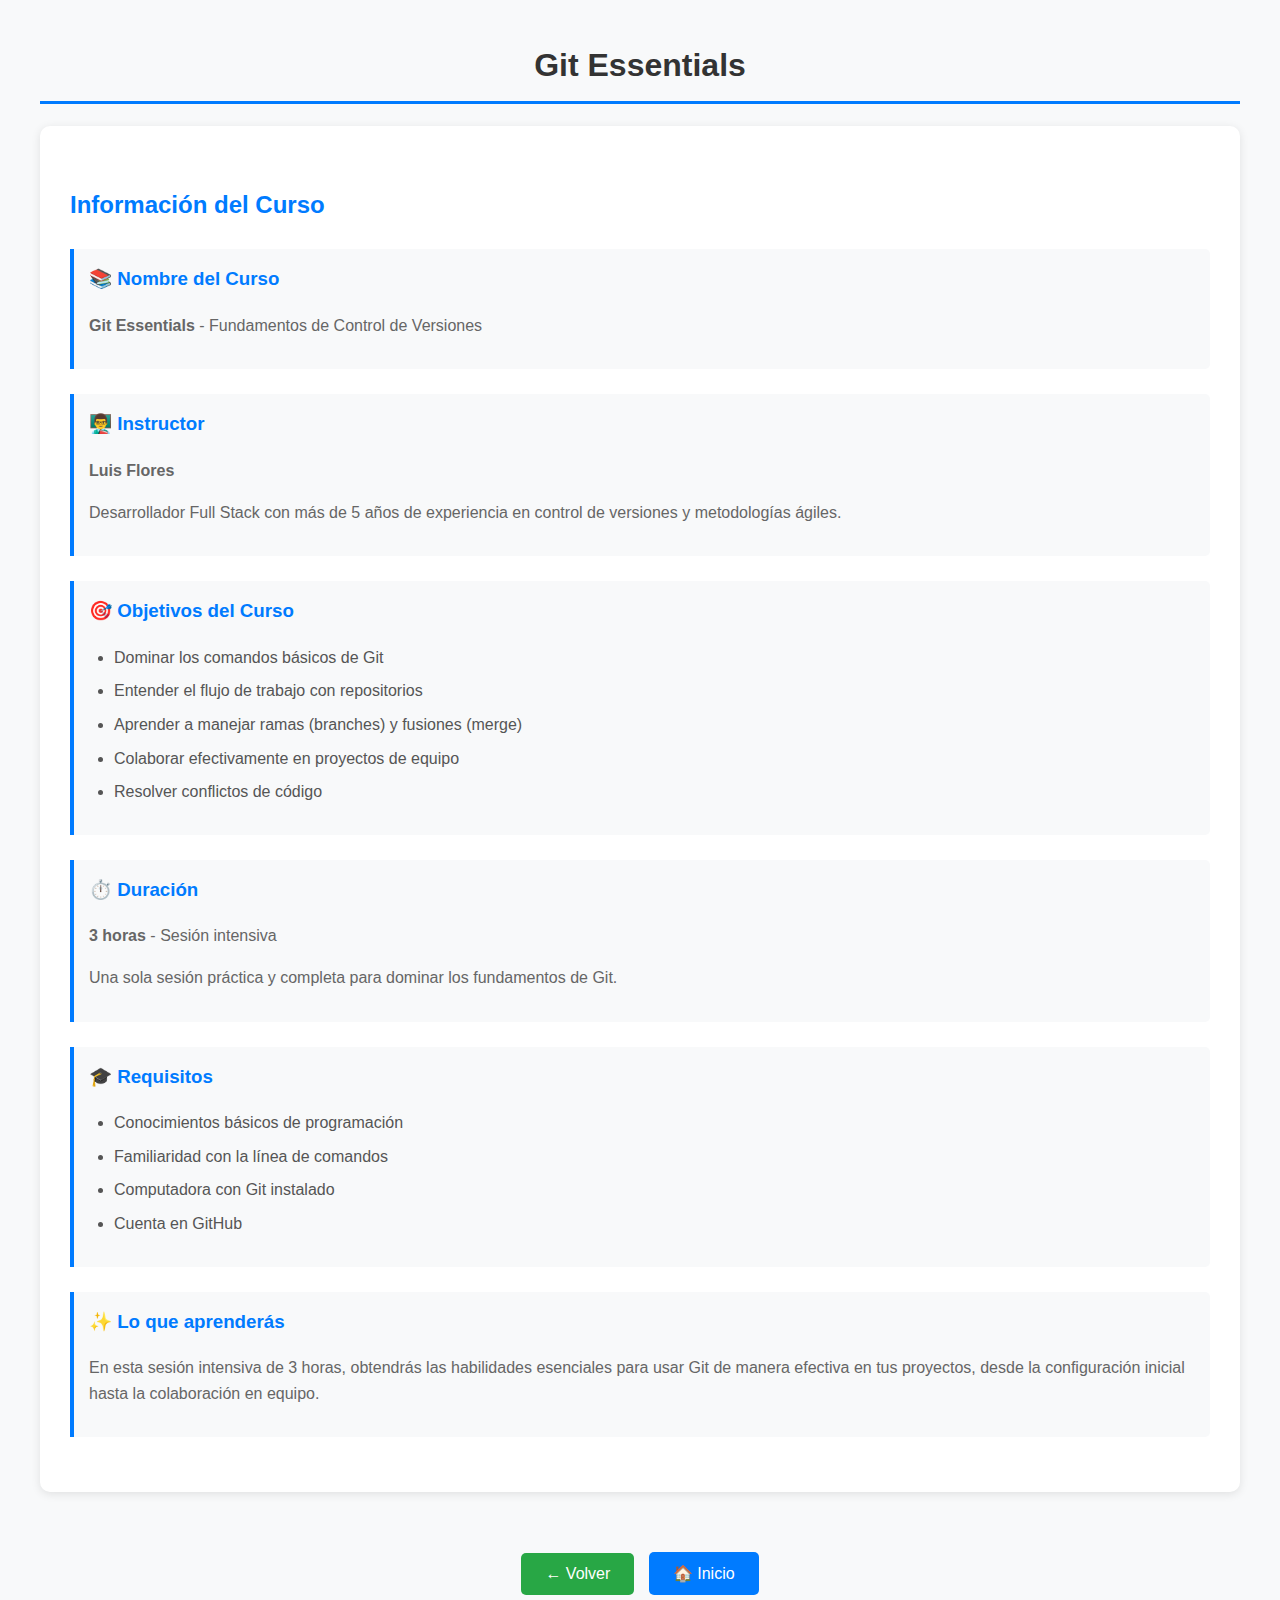
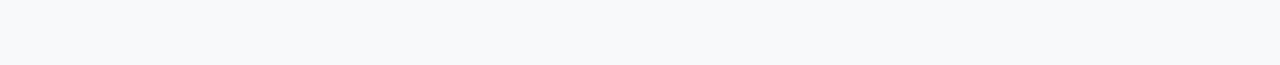
<file: informacion-curso.html>
<!DOCTYPE html>
<html lang="en">
<head>
    <meta charset="UTF-8">
    <meta name="viewport" content="width=device-width, initial-scale=1.0">
    <title>Información del Curso - Git Essentials</title>
    <link rel="stylesheet" href="styles.css">
</head>
<body>
    <h1>Git Essentials</h1>
    
    <div class="course-info">
        <h2>Información del Curso</h2>
        
        <div class="info-section">
            <h3>📚 Nombre del Curso</h3>
            <p><strong>Git Essentials</strong> - Fundamentos de Control de Versiones</p>
        </div>

        <div class="info-section">
            <h3>👨‍🏫 Instructor</h3>
            <p><strong>Luis Flores</strong></p>
            <p>Desarrollador Full Stack con más de 5 años de experiencia en control de versiones y metodologías ágiles.</p>
        </div>

        <div class="info-section">
            <h3>🎯 Objetivos del Curso</h3>
            <ul>
                <li>Dominar los comandos básicos de Git</li>
                <li>Entender el flujo de trabajo con repositorios</li>
                <li>Aprender a manejar ramas (branches) y fusiones (merge)</li>
                <li>Colaborar efectivamente en proyectos de equipo</li>
                <li>Resolver conflictos de código</li>
            </ul>
        </div>

        <div class="info-section">
            <h3>⏱️ Duración</h3>
            <p><strong>3 horas</strong> - Sesión intensiva</p>
            <p>Una sola sesión práctica y completa para dominar los fundamentos de Git.</p>
        </div>

        <div class="info-section">
            <h3>🎓 Requisitos</h3>
            <ul>
                <li>Conocimientos básicos de programación</li>
                <li>Familiaridad con la línea de comandos</li>
                <li>Computadora con Git instalado</li>
                <li>Cuenta en GitHub</li>
            </ul>
        </div>

        <div class="info-section">
            <h3>✨ Lo que aprenderás</h3>
            <p>En esta sesión intensiva de 3 horas, obtendrás las habilidades esenciales para usar Git de manera efectiva en tus proyectos, desde la configuración inicial hasta la colaboración en equipo.</p>
        </div>
    </div>

    <div class="navigation">
        <button class="nav-button secondary" onclick="window.location.href='segunda-pagina.html'">
            ← Volver
        </button>
        <button class="nav-button" onclick="window.location.href='index.html'">
            🏠 Inicio
        </button>
    </div>
</body>
</html>
</file>
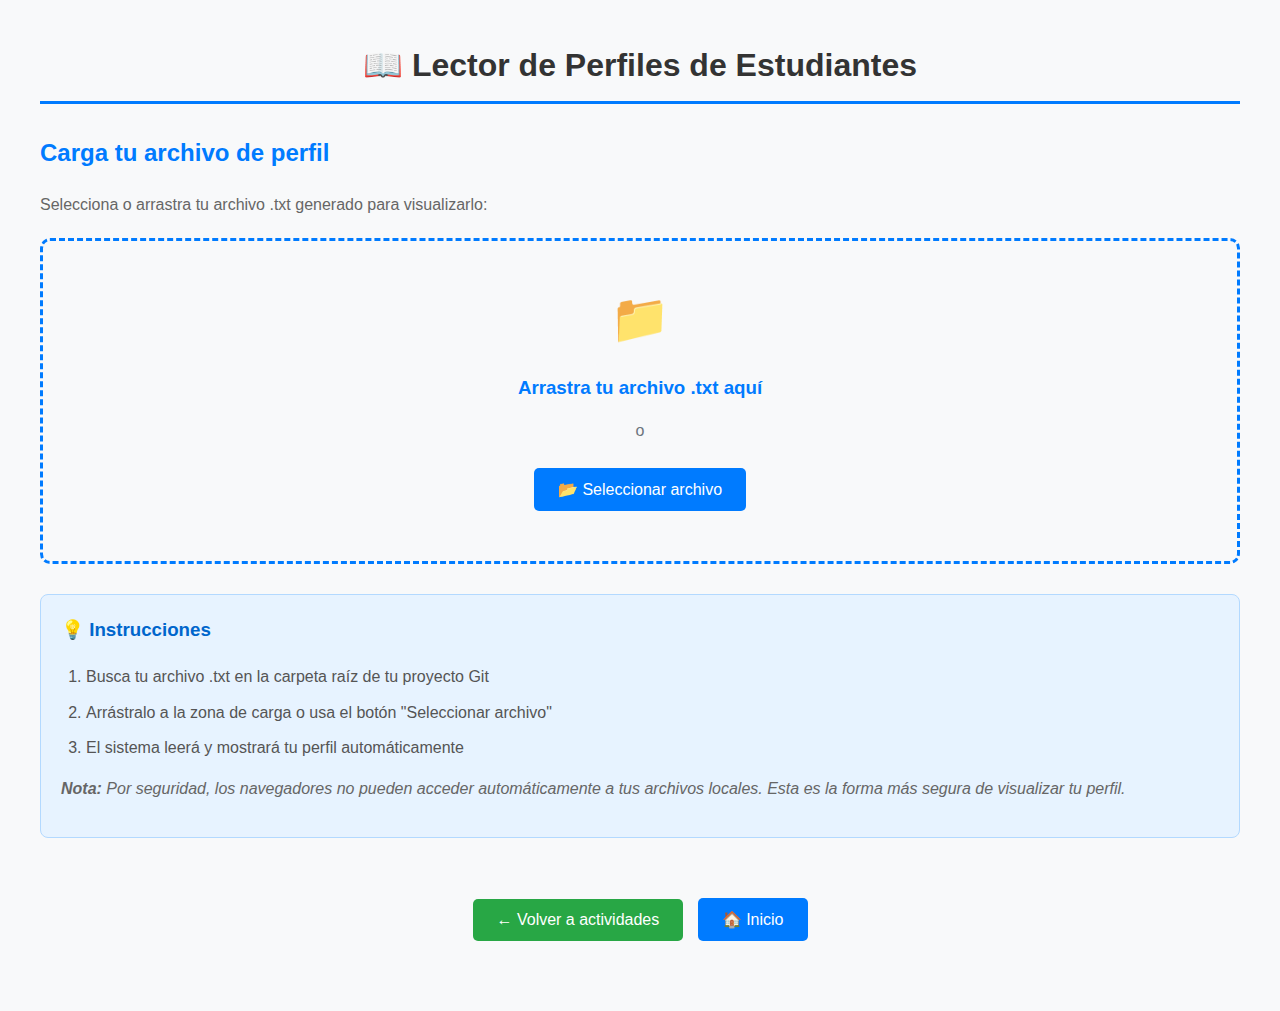
<file: lector-perfiles.html>
<!DOCTYPE html>
<html lang="en">
<head>
    <meta charset="UTF-8">
    <meta name="viewport" content="width=device-width, initial-scale=1.0">
    <title>Lector de Perfiles - Git Essentials</title>
    <link rel="stylesheet" href="styles.css">
</head>
<body>
    <h1>📖 Lector de Perfiles de Estudiantes</h1>
    
    <div class="reader-section">
        <h2>Carga tu archivo de perfil</h2>
        <p>Selecciona o arrastra tu archivo .txt generado para visualizarlo:</p>
        
        <div class="file-upload-area" id="uploadArea">
            <div class="upload-content">
                <div class="upload-icon">📁</div>
                <h3>Arrastra tu archivo .txt aquí</h3>
                <p>o</p>
                <input type="file" id="fileInput" accept=".txt" style="display: none;">
                <button class="nav-button" onclick="document.getElementById('fileInput').click()">
                    📂 Seleccionar archivo
                </button>
            </div>
        </div>

        <div id="profileViewer" class="profile-viewer" style="display: none;">
            <div class="profile-header">
                <h3 id="profileTitle">Perfil de Estudiante</h3>
                <span id="fileName" class="file-name"></span>
            </div>
            
            <div class="profile-content">
                <div class="profile-info">
                    <div class="info-card">
                        <h4>👤 Información Personal</h4>
                        <div class="info-grid">
                            <div class="info-item">
                                <span class="label">Nombre:</span>
                                <span id="studentName" class="value">-</span>
                            </div>
                            <div class="info-item">
                                <span class="label">Semestre:</span>
                                <span id="studentSemester" class="value">-</span>
                            </div>
                            <div class="info-item">
                                <span class="label">Materia favorita:</span>
                                <span id="studentSubject" class="value">-</span>
                            </div>
                            <div class="info-item">
                                <span class="label">Comida favorita:</span>
                                <span id="studentFood" class="value">-</span>
                            </div>
                        </div>
                    </div>

                    <div class="info-card">
                        <h4>📚 Información del Curso</h4>
                        <div class="course-details">
                            <p><strong>Curso:</strong> <span id="courseName">-</span></p>
                            <p><strong>Instructor:</strong> <span id="instructor">-</span></p>
                            <p><strong>Duración:</strong> <span id="duration">-</span></p>
                            <p><strong>Fecha de creación:</strong> <span id="creationDate">-</span></p>
                        </div>
                    </div>
                </div>

                <div class="raw-content">
                    <h4>📄 Contenido original del archivo</h4>
                    <pre id="rawFileContent"></pre>
                </div>
            </div>
        </div>

        <div class="instructions-note">
            <h3>💡 Instrucciones</h3>
            <ol>
                <li>Busca tu archivo .txt en la carpeta raíz de tu proyecto Git</li>
                <li>Arrástralo a la zona de carga o usa el botón "Seleccionar archivo"</li>
                <li>El sistema leerá y mostrará tu perfil automáticamente</li>
            </ol>
            <p><strong>Nota:</strong> Por seguridad, los navegadores no pueden acceder automáticamente a tus archivos locales. Esta es la forma más segura de visualizar tu perfil.</p>
        </div>
    </div>

    <div class="navigation">
        <button class="nav-button secondary" onclick="window.location.href='segunda-pagina.html'">
            ← Volver a actividades
        </button>
        <button class="nav-button" onclick="window.location.href='index.html'">
            🏠 Inicio
        </button>
    </div>

    <script src="profile-reader.js"></script>
</body>
</html>
</file>
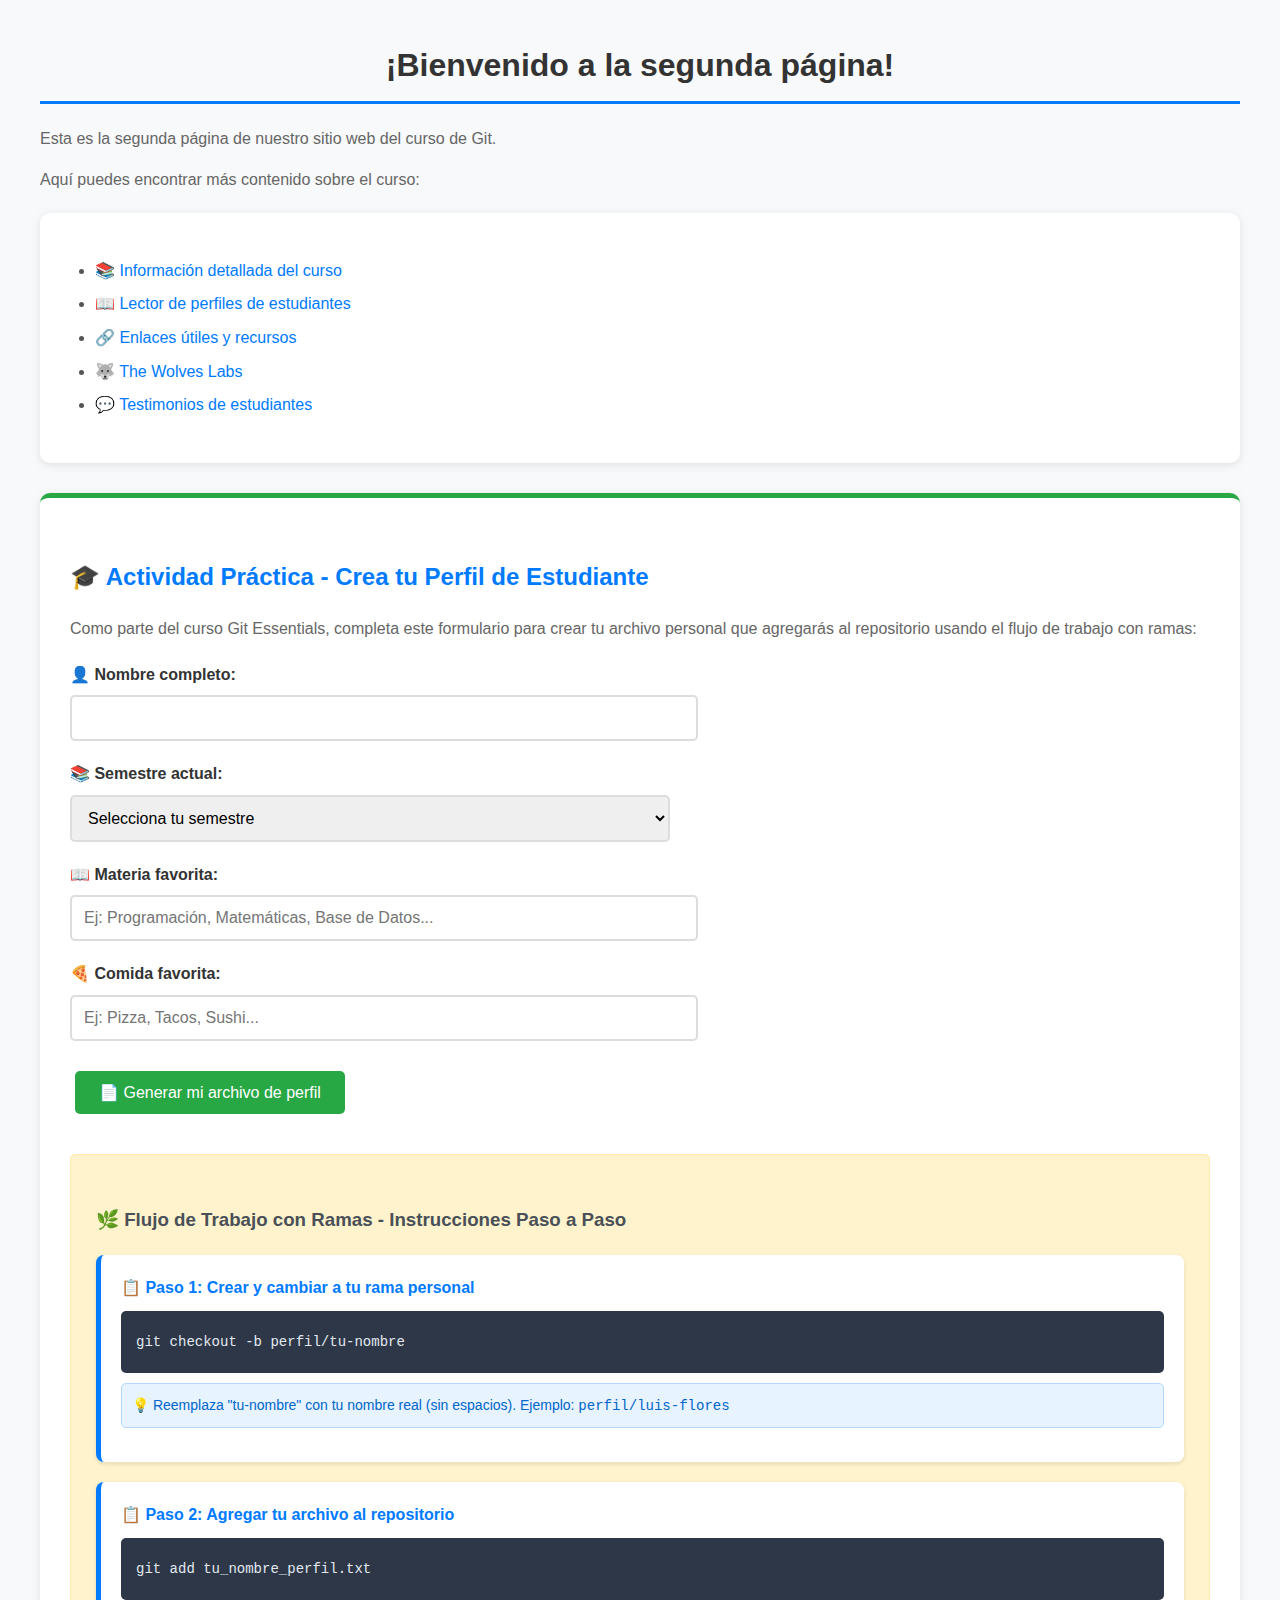
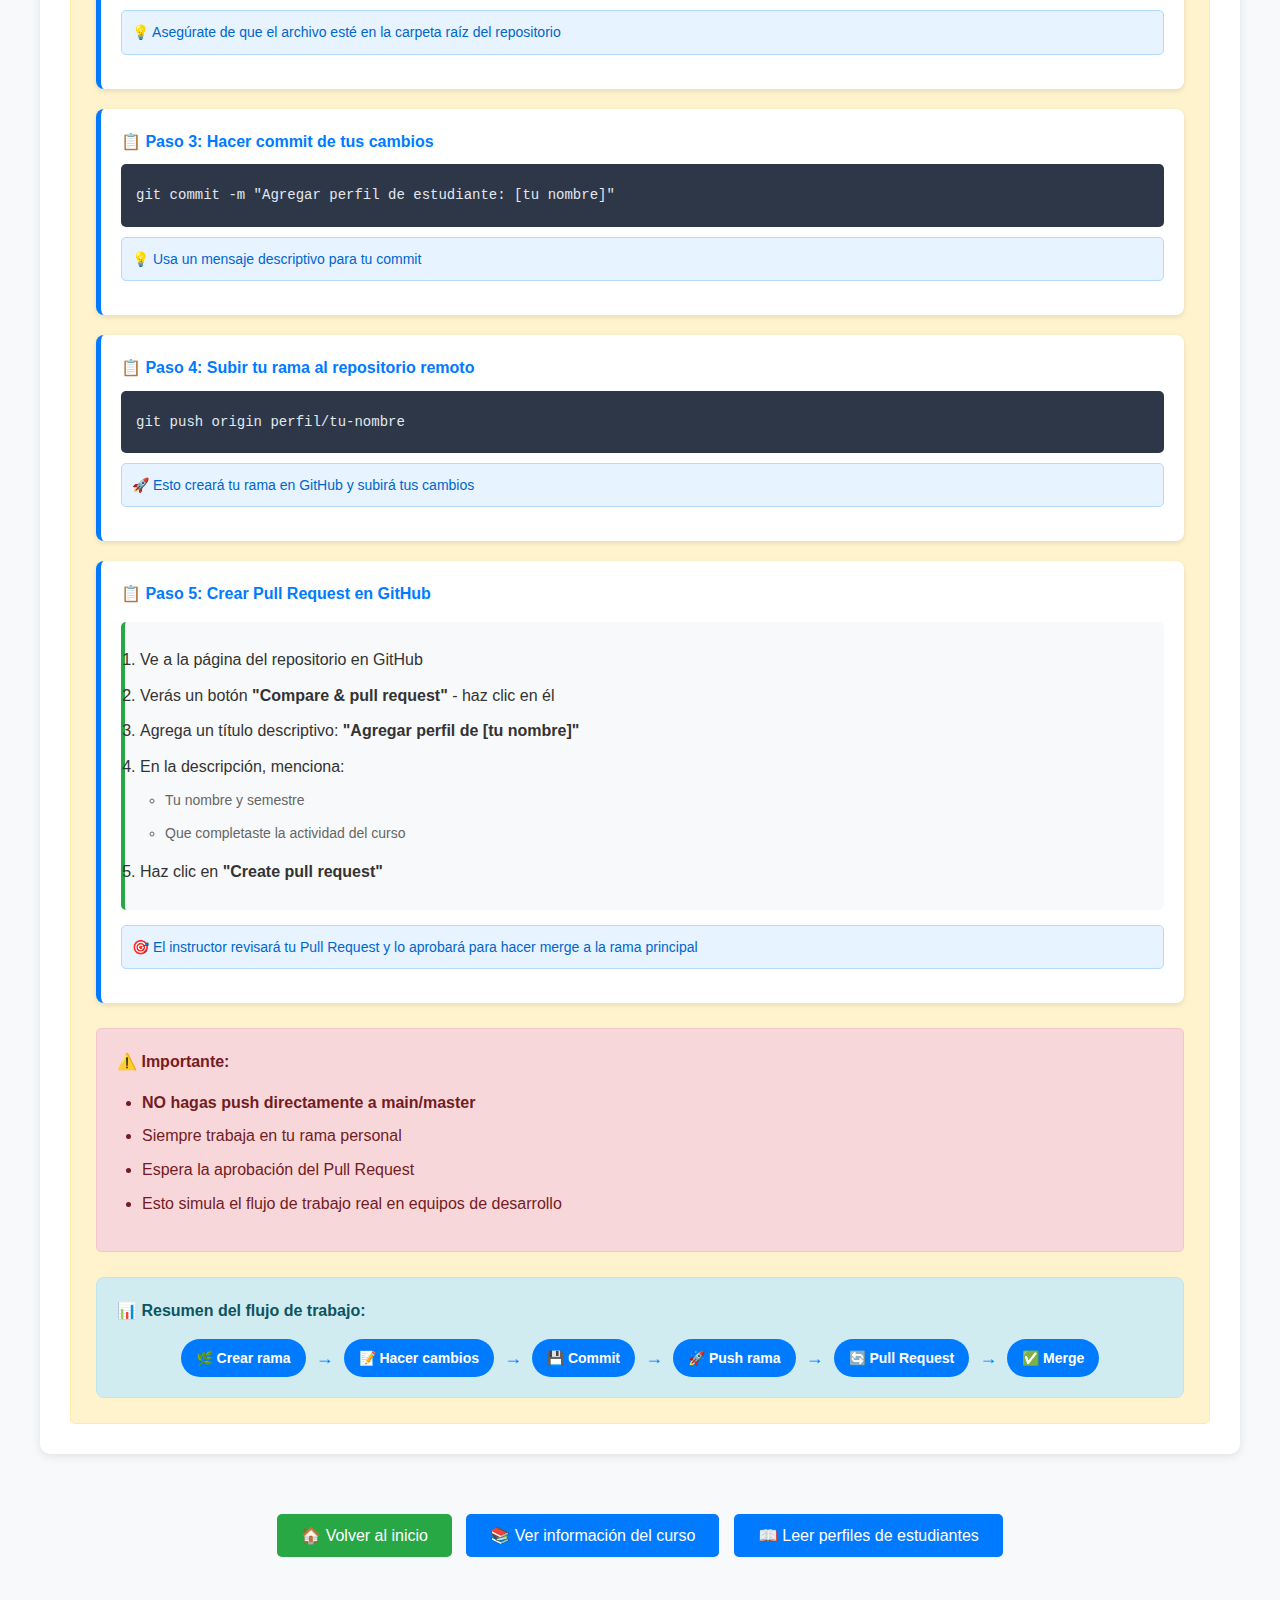
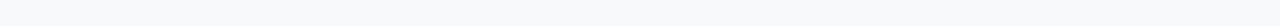
<file: segunda-pagina.html>
<!DOCTYPE html>
<html lang="en">
<head>
    <meta charset="UTF-8">
    <meta name="viewport" content="width=device-width, initial-scale=1.0">
    <title>Segunda Página - Curso Git</title>
    <link rel="stylesheet" href="styles.css">
</head>
<body>
    <h1>¡Bienvenido a la segunda página!</h1>
    <p>Esta es la segunda página de nuestro sitio web del curso de Git.</p>
    <p>Aquí puedes encontrar más contenido sobre el curso:</p>
    
    <div class="course-info">
        <ul>
            <li><a href="informacion-curso.html" style="color: #007bff; text-decoration: none;">📚 Información detallada del curso</a></li>
            <li><a href="lector-perfiles.html" style="color: #007bff; text-decoration: none;">📖 Lector de perfiles de estudiantes</a></li>
            <li><a href="https://www.canva.com/design/DAG2FivSZEg/6a_cG2R03XGSODmDHKTiWQ/edit?utm_content=DAG2FivSZEg&utm_campaign=designshare&utm_medium=link2&utm_source=sharebutton" target="_blank" style="color: #007bff; text-decoration: none;">🔗 Enlaces útiles y recursos</a></li>
            <li><a href="https://thewolveslabs.com" target="_blank" style="color: #007bff; text-decoration: none;">🐺 The Wolves Labs</a></li>
            <li><a href="https://docs.google.com/forms/d/e/1FAIpQLScZghZs69FLCai4DxnLV9hG3YOrk7_DXImD9Npv8SQNTtzmHA/viewform?usp=header" target="_blank" style="color: #007bff; text-decoration: none;">💬 Testimonios de estudiantes</a></li>
        </ul>
    </div>

    <!-- Sección interactiva para estudiantes -->
    <div class="interactive-section">
        <h2>🎓 Actividad Práctica - Crea tu Perfil de Estudiante</h2>
        <p>Como parte del curso Git Essentials, completa este formulario para crear tu archivo personal que agregarás al repositorio usando el flujo de trabajo con ramas:</p>
        
        <form id="studentForm" class="student-form">
            <div class="form-group">
                <label for="nombre">👤 Nombre completo:</label>
                <input type="text" id="nombre" name="nombre" required>
            </div>

            <div class="form-group">
                <label for="semestre">📚 Semestre actual:</label>
                <select id="semestre" name="semestre" required>
                    <option value="">Selecciona tu semestre</option>
                    <option value="1">Primer semestre</option>
                    <option value="2">Segundo semestre</option>
                    <option value="3">Tercer semestre</option>
                    <option value="4">Cuarto semestre</option>
                    <option value="5">Quinto semestre</option>
                    <option value="6">Sexto semestre</option>
                    <option value="7">Séptimo semestre</option>
                    <option value="8">Octavo semestre</option>
                    <option value="9">Noveno semestre</option>
                    <option value="10">Décimo semestre</option>
                </select>
            </div>

            <div class="form-group">
                <label for="materia">📖 Materia favorita:</label>
                <input type="text" id="materia" name="materia" placeholder="Ej: Programación, Matemáticas, Base de Datos..." required>
            </div>

            <div class="form-group">
                <label for="comida">🍕 Comida favorita:</label>
                <input type="text" id="comida" name="comida" placeholder="Ej: Pizza, Tacos, Sushi..." required>
            </div>

            <button type="submit" class="nav-button generate-btn">
                📄 Generar mi archivo de perfil
            </button>
        </form>

        <div id="result" class="result-section" style="display: none;">
            <h3>✅ ¡Archivo generado exitosamente!</h3>
            <p>Tu archivo de perfil ha sido creado. Ahora sigue el flujo de trabajo con ramas:</p>
            
            <button id="downloadBtn" class="nav-button secondary">
                💾 Descargar archivo
            </button>
            
            <div class="file-preview">
                <h4>Vista previa del archivo:</h4>
                <pre id="fileContent"></pre>
            </div>
        </div>

        <div class="git-instructions">
            <h3>🌿 Flujo de Trabajo con Ramas - Instrucciones Paso a Paso</h3>
            
            <div class="step-section">
                <h4>📋 Paso 1: Crear y cambiar a tu rama personal</h4>
                <div class="code-block">
                    <code>git checkout -b perfil/tu-nombre</code>
                </div>
                <p class="step-note">💡 Reemplaza "tu-nombre" con tu nombre real (sin espacios). Ejemplo: <code>perfil/luis-flores</code></p>
            </div>

            <div class="step-section">
                <h4>📋 Paso 2: Agregar tu archivo al repositorio</h4>
                <div class="code-block">
                    <code>git add tu_nombre_perfil.txt</code>
                </div>
                <p class="step-note">💡 Asegúrate de que el archivo esté en la carpeta raíz del repositorio</p>
            </div>

            <div class="step-section">
                <h4>📋 Paso 3: Hacer commit de tus cambios</h4>
                <div class="code-block">
                    <code>git commit -m "Agregar perfil de estudiante: [tu nombre]"</code>
                </div>
                <p class="step-note">💡 Usa un mensaje descriptivo para tu commit</p>
            </div>

            <div class="step-section">
                <h4>📋 Paso 4: Subir tu rama al repositorio remoto</h4>
                <div class="code-block">
                    <code>git push origin perfil/tu-nombre</code>
                </div>
                <p class="step-note">🚀 Esto creará tu rama en GitHub y subirá tus cambios</p>
            </div>

            <div class="step-section">
                <h4>📋 Paso 5: Crear Pull Request en GitHub</h4>
                <ol class="pr-steps">
                    <li>Ve a la página del repositorio en GitHub</li>
                    <li>Verás un botón <strong>"Compare & pull request"</strong> - haz clic en él</li>
                    <li>Agrega un título descriptivo: <strong>"Agregar perfil de [tu nombre]"</strong></li>
                    <li>En la descripción, menciona:
                        <ul>
                            <li>Tu nombre y semestre</li>
                            <li>Que completaste la actividad del curso</li>
                        </ul>
                    </li>
                    <li>Haz clic en <strong>"Create pull request"</strong></li>
                </ol>
                <p class="step-note">🎯 El instructor revisará tu Pull Request y lo aprobará para hacer merge a la rama principal</p>
            </div>

            <div class="important-note">
                <h4>⚠️ Importante:</h4>
                <ul>
                    <li><strong>NO hagas push directamente a main/master</strong></li>
                    <li>Siempre trabaja en tu rama personal</li>
                    <li>Espera la aprobación del Pull Request</li>
                    <li>Esto simula el flujo de trabajo real en equipos de desarrollo</li>
                </ul>
            </div>

            <div class="workflow-summary">
                <h4>📊 Resumen del flujo de trabajo:</h4>
                <div class="workflow-steps">
                    <span class="workflow-step">🌿 Crear rama</span>
                    <span class="workflow-arrow">→</span>
                    <span class="workflow-step">📝 Hacer cambios</span>
                    <span class="workflow-arrow">→</span>
                    <span class="workflow-step">💾 Commit</span>
                    <span class="workflow-arrow">→</span>
                    <span class="workflow-step">🚀 Push rama</span>
                    <span class="workflow-arrow">→</span>
                    <span class="workflow-step">🔄 Pull Request</span>
                    <span class="workflow-arrow">→</span>
                    <span class="workflow-step">✅ Merge</span>
                </div>
            </div>
        </div>
    </div>
    
    <div class="navigation">
        <button class="nav-button secondary" onclick="window.location.href='index.html'">
            🏠 Volver al inicio
        </button>
        <button class="nav-button" onclick="window.location.href='informacion-curso.html'">
            📚 Ver información del curso
        </button>
        <button class="nav-button" onclick="window.location.href='lector-perfiles.html'">
            📖 Leer perfiles de estudiantes
        </button>
    </div>

    <script src="student-profile.js"></script>
</body>
</html>
</file>
<file: styles.css>
/* Estilos generales */
body {
    font-family: Arial, sans-serif;
    margin: 40px;
    line-height: 1.6;
    background-color: #f8f9fa;
}

h1 {
    color: #333;
    text-align: center;
    border-bottom: 3px solid #007bff;
    padding-bottom: 10px;
}

h2 {
    color: #007bff;
    margin-top: 30px;
}

h3 {
    color: #495057;
    margin-top: 25px;
}

h4 {
    color: #007bff;
    margin-top: 20px;
    margin-bottom: 10px;
}

p {
    color: #666;
}

/* Estilos para la información del curso */
.course-info {
    background-color: white;
    padding: 30px;
    border-radius: 10px;
    box-shadow: 0 2px 10px rgba(0,0,0,0.1);
    margin: 20px 0;
}

.info-section {
    margin: 25px 0;
    padding: 15px;
    border-left: 4px solid #007bff;
    background-color: #f8f9fa;
    border-radius: 0 5px 5px 0;
}

.info-section h3 {
    margin-top: 0;
    color: #007bff;
}

/* Estilos para la sección interactiva */
.interactive-section {
    background-color: white;
    padding: 30px;
    border-radius: 10px;
    box-shadow: 0 2px 10px rgba(0,0,0,0.1);
    margin: 30px 0;
    border-top: 5px solid #28a745;
}

.student-form {
    max-width: 600px;
    margin: 20px 0;
}

.form-group {
    margin: 20px 0;
}

.form-group label {
    display: block;
    margin-bottom: 8px;
    font-weight: bold;
    color: #333;
}

.form-group input,
.form-group select {
    width: 100%;
    padding: 12px;
    border: 2px solid #ddd;
    border-radius: 5px;
    font-size: 16px;
    transition: border-color 0.3s ease;
}

.form-group input:focus,
.form-group select:focus {
    outline: none;
    border-color: #007bff;
    box-shadow: 0 0 5px rgba(0,123,255,0.3);
}

.generate-btn {
    background-color: #28a745 !important;
    font-size: 18px;
    padding: 15px 30px;
    margin-top: 20px;
}

.generate-btn:hover {
    background-color: #1e7e34 !important;
}

/* Estilos para el resultado */
.result-section {
    background-color: #d4edda;
    border: 1px solid #c3e6cb;
    border-radius: 5px;
    padding: 20px;
    margin-top: 30px;
}

.file-preview {
    margin-top: 20px;
    background-color: #f8f9fa;
    border: 1px solid #dee2e6;
    border-radius: 5px;
    padding: 15px;
}

.file-preview h4 {
    margin-top: 0;
    color: #495057;
}

.file-preview pre {
    background-color: #ffffff;
    border: 1px solid #dee2e6;
    border-radius: 3px;
    padding: 15px;
    overflow-x: auto;
    font-size: 14px;
    line-height: 1.4;
    max-height: 300px;
    overflow-y: auto;
}

/* Instrucciones de Git mejoradas */
.git-instructions {
    background-color: #fff3cd;
    border: 1px solid #ffeaa7;
    border-radius: 5px;
    padding: 25px;
    margin-top: 30px;
}

.step-section {
    background-color: white;
    border-radius: 8px;
    padding: 20px;
    margin: 20px 0;
    border-left: 5px solid #007bff;
    box-shadow: 0 2px 5px rgba(0,0,0,0.1);
}

.step-section h4 {
    margin-top: 0;
    color: #007bff;
    display: flex;
    align-items: center;
}

.step-note {
    background-color: #e7f3ff;
    border: 1px solid #b3d9ff;
    border-radius: 5px;
    padding: 10px;
    margin-top: 10px;
    font-size: 14px;
    color: #0066cc;
}

.code-block {
    background-color: #2d3748;
    color: #e2e8f0;
    padding: 15px;
    border-radius: 5px;
    font-family: 'Courier New', monospace;
    margin: 10px 0;
    overflow-x: auto;
}

.code-block code {
    display: block;
    margin: 5px 0;
    font-size: 14px;
}

/* Estilos para Pull Request steps */
.pr-steps {
    background-color: #f8f9fa;
    padding: 15px;
    border-radius: 5px;
    border-left: 4px solid #28a745;
}

.pr-steps li {
    margin: 10px 0;
    color: #333;
}

.pr-steps ul {
    margin-top: 10px;
}

.pr-steps ul li {
    color: #666;
    font-size: 14px;
}

/* Nota importante */
.important-note {
    background-color: #f8d7da;
    border: 1px solid #f5c6cb;
    border-radius: 5px;
    padding: 20px;
    margin: 25px 0;
}

.important-note h4 {
    color: #721c24;
    margin-top: 0;
}

.important-note ul {
    color: #721c24;
}

.important-note li {
    margin: 8px 0;
    color: #721c24;
}

/* Resumen del workflow */
.workflow-summary {
    background-color: #d1ecf1;
    border: 1px solid #bee5eb;
    border-radius: 8px;
    padding: 20px;
    margin-top: 25px;
}

.workflow-summary h4 {
    color: #0c5460;
    margin-top: 0;
}

.workflow-steps {
    display: flex;
    flex-wrap: wrap;
    align-items: center;
    justify-content: center;
    gap: 10px;
    margin-top: 15px;
}

.workflow-step {
    background-color: #007bff;
    color: white;
    padding: 8px 15px;
    border-radius: 20px;
    font-size: 14px;
    font-weight: bold;
    white-space: nowrap;
}

.workflow-arrow {
    font-size: 18px;
    color: #007bff;
    font-weight: bold;
}

/* Estilos para botones de navegación */
.nav-button {
    background-color: #007bff;
    color: white;
    padding: 12px 24px;
    border: none;
    border-radius: 5px;
    cursor: pointer;
    font-size: 16px;
    margin: 10px 5px;
    transition: all 0.3s ease;
    text-decoration: none;
    display: inline-block;
}

.nav-button:hover {
    background-color: #0056b3;
    transform: translateY(-2px);
}

.nav-button.secondary {
    background-color: #28a745;
}

.nav-button.secondary:hover {
    background-color: #1e7e34;
}

/* Navegación */
.navigation {
    text-align: center;
    margin-top: 30px;
    padding: 20px;
}

/* Estilos para listas */
ul, ol {
    margin: 15px 0;
    padding-left: 25px;
}

li {
    margin: 8px 0;
    color: #555;
}

ol li {
    margin: 10px 0;
    font-weight: 500;
}

/* Estilos responsivos */
@media (max-width: 768px) {
    body {
        margin: 20px;
    }
    
    .course-info,
    .interactive-section {
        padding: 20px;
    }
    
    .step-section {
        padding: 15px;
    }
    
    .workflow-steps {
        flex-direction: column;
    }
    
    .workflow-arrow {
        transform: rotate(90deg);
    }
    
    .nav-button {
        display: block;
        margin: 10px auto;
        width: 200px;
    }
    
    .form-group input,
    .form-group select {
        font-size: 16px;
    }
}

/* Estilos para el área de carga de archivos */
.file-upload-area {
    border: 3px dashed #007bff;
    border-radius: 10px;
    padding: 40px;
    text-align: center;
    background-color: #f8f9fa;
    margin: 20px 0;
    transition: all 0.3s ease;
    cursor: pointer;
}

.file-upload-area:hover {
    background-color: #e9ecef;
    border-color: #0056b3;
}

.file-upload-area.drag-over {
    background-color: #e7f3ff;
    border-color: #28a745;
    transform: scale(1.02);
}

.upload-content {
    pointer-events: none;
}

.upload-icon {
    font-size: 48px;
    margin-bottom: 15px;
}

.upload-content h3 {
    color: #007bff;
    margin: 15px 0;
}

.upload-content p {
    color: #6c757d;
    margin: 10px 0;
}

.upload-content .nav-button {
    pointer-events: all;
    margin-top: 15px;
}

.instructions-note {
    background-color: #e7f3ff;
    border: 1px solid #b3d9ff;
    border-radius: 8px;
    padding: 20px;
    margin-top: 30px;
}

.instructions-note h3 {
    margin-top: 0;
    color: #0066cc;
}

.instructions-note ol {
    color: #333;
}

.instructions-note p {
    color: #666;
    font-style: italic;
    margin-top: 15px;
}
</file>
